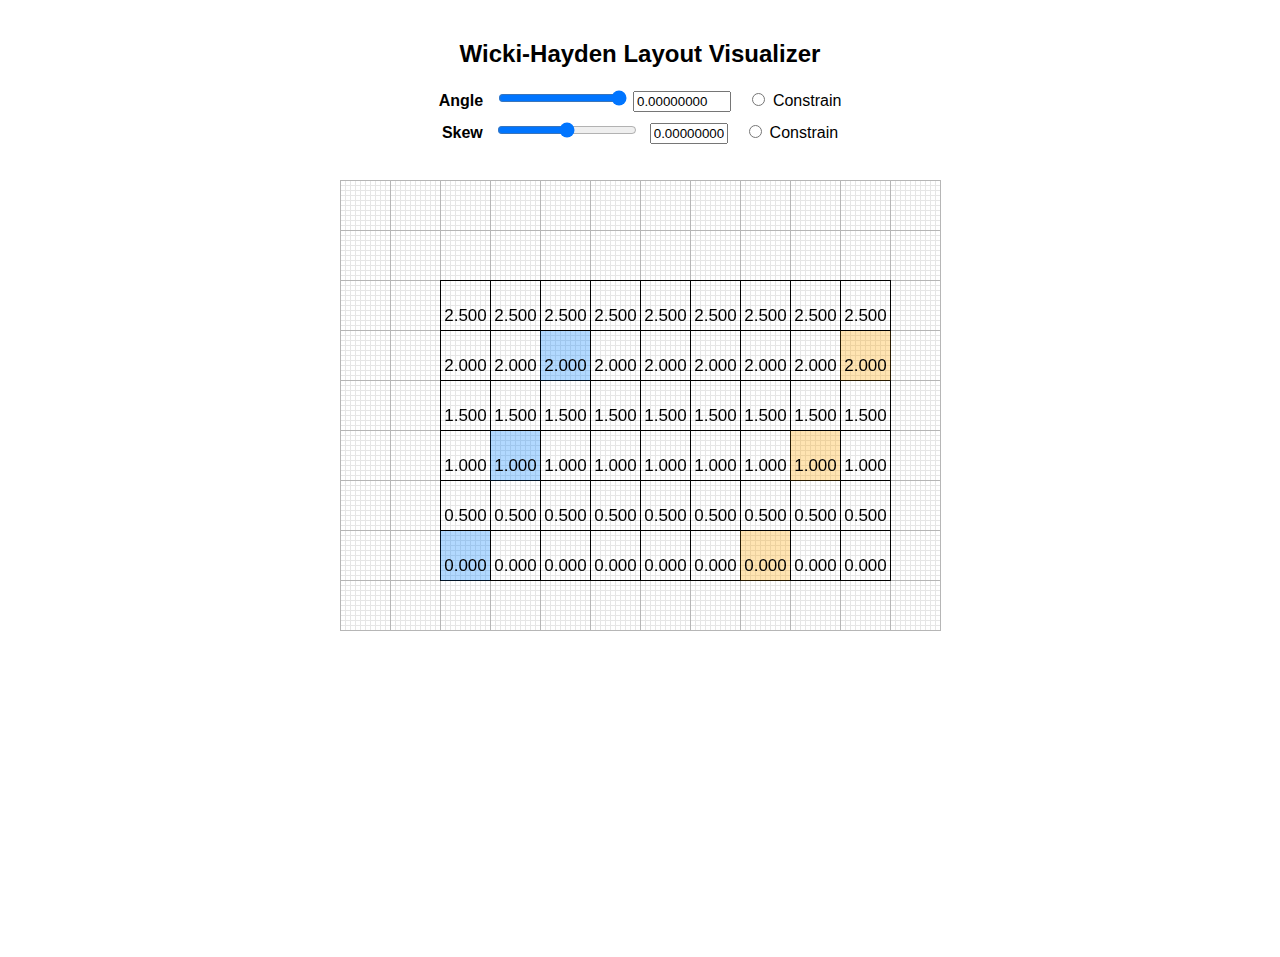
<file: index.html>
<!DOCTYPE html>
<html>
<head>
  <title>Wicki-Hayden Layout Visualizer</title>
  <link rel="stylesheet" href="styles.css">
</head>
<body>
  <h2>Wicki-Hayden Layout Visualizer</h2>

  <!-- Slider for rotation angle -->
  <div class="control-row">
    <label for="angleSlider" style="margin-right:8px; font-weight:600;">Angle</label>
    <input type="range" id="angleSlider" min="-45" max="0" step = "0.00000001" value="0.00">
    <input type="text" id="angleInput" value="0.00" style="width:90px">
    <label style="margin-left:12px;">
      <input type="radio" name="constrain" value="angle" id="angleConstrain"> Constrain
    </label>
  </div>

  <div class="control-row" style="margin-top:8px;">
    <label for="skewSlider" style="margin-right:8px; font-weight:600;">Skew</label>
    <input type="range" id="skewSlider" min="-0.5" max="0.5" step="0.00000001" value="0.0" style="width:140px">
    <input type="text" id="skewInput" value="0.0" style="width:70px; margin-left:6px">
    <label style="margin-left:12px;">
      <input type="radio" name="constrain" value="skew" id="skewConstrain"> Constrain
    </label>
  </div>

  <br>
  <canvas id="myCanvas" width="300" height="300"></canvas>
  
  <script src="script.js"></script>
</body>
</html>
    </label>
  </div>

  <br>
  <canvas id="myCanvas" width="300" height="300"></canvas>
 
  <script>
    const canvas = document.getElementById('myCanvas');
    const ctx = canvas.getContext('2d');
    const dpr = window.devicePixelRatio || 1;
    const cssWidth = 601;
    const cssHeight = 451;
 
    const offset = 0.5 // accounts for the fact that 1px stroke is drawn centered on the pixel
 
    const cellSize = 50; // Square side length
 
    const bottomPadding = cellSize;
    const leftPadding = cellSize * 3;
 
    const pivotX = leftPadding + offset - cellSize / 2; // X position of bottom-left corner
    const pivotY = cssHeight - bottomPadding - offset - cellSize / 2; // Y position of bottom-left corner
 
    const rows = 6;
    const cols = 9;

    const decimalPlaces = 8
 
    // Wire up DOM elements
    const angleSlider = document.getElementById('angleSlider');
    const angleInput = document.getElementById('angleInput');
    const skewSlider = document.getElementById('skewSlider');
    const skewInput = document.getElementById('skewInput');
    const angleConstrain = document.getElementById('angleConstrain');
    const skewConstrain = document.getElementById('skewConstrain');

    // Function to update constrained values
    function updateConstrainedValues() {
      console.log("Cos: "+ Math.cos((-angleInput.value) * Math.PI / 180));
      console.log("Sin: "+ Math.sin((-angleInput.value) * Math.PI / 180));

      // Solve for the following equation. Wolfram alpha works.
      // cos(theta) * (1 - 2 * skew) + 2 * sin(theta) = 0
      // i.e. vertical and horizontal offset due to rotation + skew cancel out, making octaves vertical
      if (angleConstrain.checked) {
        // need to multiply by -1, idk why
        const skewVal = -parseFloat(skewInput.value);
        const newAngleVal = -(180 - 2 * 180 / Math.PI * (Math.atan((Math.sqrt(4 * skewVal * skewVal - 4 * skewVal + 5) + 2)/(1 - 2 * skewVal))))
        angleSlider.value = newAngleVal.toString();
        angleInput.value = newAngleVal.toFixed(decimalPlaces);

        drawAll(parseFloat(angleInput.value));
      } else if (skewConstrain.checked) {
        const angleVal = parseFloat(angleInput.value);
        const newSkewVal = -Math.tan(angleVal * Math.PI / 180) - 0.5;
        skewSlider.value = newSkewVal.toString();
        skewInput.value = newSkewVal.toFixed(decimalPlaces);
        drawAll(parseFloat(angleInput.value));
      } else {
        // No constraints, just draw
        drawAll(parseFloat(angleInput.value));
      }
    }

    // Set up radio button event listeners
    angleConstrain.addEventListener('change', function() {
      if (this.checked) {
        // When angle is constrained, disable angle controls and enable skew controls
        angleSlider.disabled = true;
        angleInput.disabled = true;
        skewSlider.disabled = false;
        skewInput.disabled = false;
        updateConstrainedValues(); // Set initial mirrored value
        optimizeBtn.disabled = false;
      }
    });

    skewConstrain.addEventListener('change', function() {
      if (this.checked) {
        // When skew is constrained, disable skew controls and enable angle controls
        skewSlider.disabled = true;
        skewInput.disabled = true;
        angleSlider.disabled = false;
        angleInput.disabled = false;
        optimizeBtn.disabled = false;
        updateConstrainedValues(); // Set initial mirrored value
      }
    });

    // Function to enable all controls (called when radio is unchecked)
    function enableAllControls() {
      angleSlider.disabled = false;
      angleInput.disabled = false;
      skewSlider.disabled = false;
      skewInput.disabled = false;
    }

    // Add event listener for when radio buttons are unchecked
    document.getElementsByName('constrain').forEach(radio => {
      radio.addEventListener('change', function() {
        if (!this.checked) {
          enableAllControls();
        }
      });
    });
    // High-DPI (Retina) scaling so 1px strokes match the 1px CSS border
    canvas.style.width = cssWidth + 'px';
    canvas.style.height = cssHeight + 'px';
    canvas.width = Math.round(cssWidth * dpr);
    canvas.height = Math.round(cssHeight * dpr);
    ctx.scale(dpr, dpr);
 
    // Draw a fixed background grid (does not rotate with the square)
    function drawGrid(cell = 50, subdivisions = 10) {
      ctx.save();
      ctx.clearRect(0, 0, cssWidth, cssHeight); // clear before drawing grid
 
      const sub = cell / subdivisions;
 
      // thin subdivision lines
      ctx.beginPath();
      ctx.strokeStyle = '#e6e6e6';
      ctx.lineWidth = 1;
      for (let x = 0; x <= cssWidth; x += sub) {
        const xx = Math.round(x) + offset;
        ctx.moveTo(xx, 0);
        ctx.lineTo(xx, cssHeight);
      }
      for (let y = 0; y <= cssHeight; y += sub) {
        const yy = Math.round(y) + offset;
        ctx.moveTo(0, yy);
        ctx.lineTo(cssWidth, yy);
      }
      ctx.stroke();
 
      // stronger major grid lines on top
      ctx.beginPath();
      ctx.strokeStyle = '#b6b6b6';
      ctx.lineWidth = 1;
      for (let x = 0; x <= cssWidth; x += cell) {
        const xx = Math.round(x) + offset;
        ctx.moveTo(xx, 0);
        ctx.lineTo(xx, cssHeight);
      }
      for (let y = 0; y <= cssHeight; y += cell) {
        const yy = Math.round(y) + offset;
        ctx.moveTo(0, yy);
        ctx.lineTo(cssWidth, yy);
      }
      ctx.stroke();
 
      ctx.restore();
    }
 
    function drawAll(angleDegrees) {
      const angle = angleDegrees * Math.PI / 180; // convert to radians
      // draw grid first (grid does not rotate)
      drawGrid(50);
 
      // read skew value (how many cellSize units per row)
      const skew = parseFloat(skewInput?.value) || 0;
 
      // don't clear after grid; draw square on top
      ctx.save();
 
      // Move origin to bottom-left corner of square
      ctx.translate(pivotX, pivotY);
      ctx.rotate(angle);
 
      ctx.strokeStyle = 'black';
      ctx.lineWidth = 1;
 
      const perfectFourthSize = 5/12;
      const majorSecondSize = 2/12;
 
      for (let row = 0; row < rows; row++) {
        for (let col = 0; col < cols; col++) {
          // cumulative shift: bottom row (row=0) shift=0, row=1 shift=skew*cellSize, etc.
          const rowShift = skew * row * cellSize;
          const x = col * cellSize + rowShift - cellSize / 2;
          const y = -row * cellSize + cellSize / 2; // negative because canvas y-axis goes down


          // Draw cell
          ctx.strokeRect(x, y - cellSize, cellSize, cellSize);

          if (row == 2 * col) {
            // Highlight cells where row == 2 * col
            ctx.fillStyle = 'rgba(0, 128, 255, 0.3)';
            ctx.fillRect(x, y - cellSize, cellSize, cellSize);
          }

          if (col == (row / 2) + 6 && row % 2 == 0) {
            // Highlight bottom row even columns
            ctx.fillStyle = 'rgba(255, 165, 0, 0.3)';
            ctx.fillRect(x, y - cellSize, cellSize, cellSize);
          }

          // label drawing moved outside rotated context (see below)
        }
      }
 
      ctx.restore();
      // Draw labels unrotated: compute each cell center's canvas coordinates
      const ca = Math.cos(angle), sa = Math.sin(angle);
      ctx.fillStyle = 'black';
      const fontSize = Math.floor(cellSize * 0.35);
      ctx.font = fontSize + 'px Arial';
      ctx.textAlign = 'center';
      ctx.textBaseline = 'middle';

      const textOffset = 0.12 * cellSize;

      baseHeight = 0;
      octaveHeight = 0;
      for (let row = 0; row < rows; row++) {
        for (let col = 0; col < cols; col++) {
          const rowShift = skew * row * cellSize;

          const pitch = col * majorSecondSize + row * perfectFourthSize;
          const localX = col * cellSize + rowShift; // center of cell in local coords
          const localY = -row * cellSize;           // center of cell in local coords
          // transform local (rotated) point into canvas coordinates
          const worldX = pivotX  + localX * ca - localY * sa;
          const worldY = pivotY  + localX * sa + localY * ca;

          
          // Draw pitch value
         // ctx.fillText(parseFloat(pitch).toFixed(2), worldX , worldY - textOffset);

          // height of midpoint of cell, relative to center of origin cell
          const height = (-sa * localX - localY * ca) - (25 * sa - 25 * ca);

          if (row === 0 && col === 0) {
            baseHeight = height; // store base height for reference
            octaveHeight = (-sa * (cellSize + (skew * 2 * cellSize))  + ca * 2 * cellSize);
          }

          displayHeight = ((height - baseHeight) / octaveHeight);
          // Draw height value below the pitch
          ctx.fillText(`${displayHeight.toFixed(3)}`, worldX, worldY - textOffset + fontSize); // offset by fontSize for spacing
        }
      }
    }
 
    // Update rotation when slider moves (supports fractional angles)
    angleSlider.addEventListener('input', () => {
      const angle = parseFloat(angleSlider.value);
      if (angleInput) angleInput.value = angle.toFixed(decimalPlaces);
      updateConstrainedValues();
    });
    // Skew slider -> numeric input
    skewSlider.addEventListener('input', () => {
      const s = parseFloat(skewSlider.value);
      skewInput.value = s.toFixed(decimalPlaces);
      updateConstrainedValues();
    });
    // numeric input -> slider
    skewInput.addEventListener('keyup', function (e) {
      if (e.key === 'Enter') {
        const v = parseFloat(skewInput.value);
        if (!Number.isNaN(v)) {
          const clamped = Math.max(parseFloat(skewSlider.min), Math.min(parseFloat(skewSlider.max), v));
          skewSlider.value = clamped;
          skewInput.value = clamped.toFixed(decimalPlaces);
        }
          updateConstrainedValues();
      } 
    });
    
  
    // Update slider when numeric input changes (typed by user)
    angleInput.addEventListener('keyup', function (e) {
      if (e.key == 'Enter') {
        // allow partial/fractional typing, coerce to number for drawing
        const v = angleInput.value;
        const n = parseFloat(v);
        if (!Number.isNaN(n)) {
          const clamped = Math.max(-45, Math.min(0, n));
          angleSlider.value = clamped;
          if (angleInput) angleInput.value = clamped.toFixed(decimalPlaces);
        }
        updateConstrainedValues();
      }
    });
 
     // Initial draw (ensure inputs are synced and show one fractional digit)
     const initial = parseFloat(angleSlider.value) || 0;
     angleInput.value = (0).toFixed(decimalPlaces);
     skewInput.value = (0).toFixed(decimalPlaces);
     drawAll(initial);
     fifthCents.value = (700).toFixed(decimalPlaces);
   </script>
 </body>
 </html>
</file>
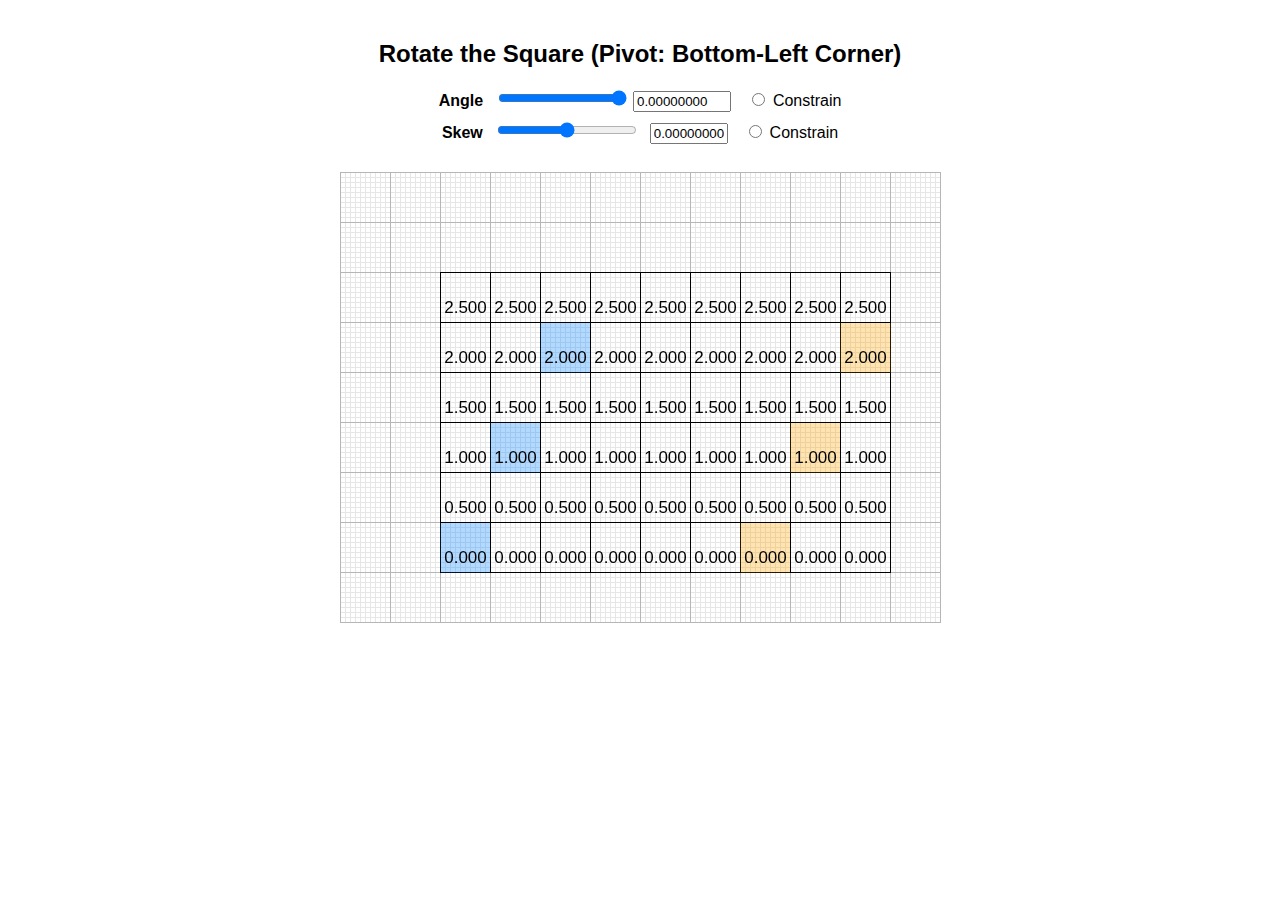
<file: main.html>
<!DOCTYPE html>
<html>
<head>
  <title>Wicki-Hayden Layout Optimizer</title>
  <style>
    body {
      font-family: Arial, sans-serif;
      text-align: center;
      margin-top: 40px;
    }
    canvas {
      margin-top: 10px;
    }
  </style>
</head>
<body>
  <h2>Rotate the Square (Pivot: Bottom-Left Corner)</h2>

  <!-- Slider for rotation angle -->
  <div class="control-row">
    <label for="angleSlider" style="margin-right:8px; font-weight:600;">Angle</label>
    <input type="range" id="angleSlider" min="-45" max="0" step = "0.00000001" value="0.00">
    <input type="text" id="angleInput" value="0.00" style="width:90px">
    <label style="margin-left:12px;">
      <input type="radio" name="constrain" value="angle" id="angleConstrain"> Constrain
    </label>
  </div>

  <div class="control-row" style="margin-top:8px;">
    <label for="skewSlider" style="margin-right:8px; font-weight:600;">Skew</label>
    <input type="range" id="skewSlider" min="-0.5" max="0.5" step="0.00000001" value="0.0" style="width:140px">
    <input type="text" id="skewInput" value="0.0" style="width:70px; margin-left:6px">
    <label style="margin-left:12px;">
      <input type="radio" name="constrain" value="skew" id="skewConstrain"> Constrain
    </label>
  </div>

  <br>
  <canvas id="myCanvas" width="300" height="300"></canvas>
 
  <script>
    const canvas = document.getElementById('myCanvas');
    const ctx = canvas.getContext('2d');
    const dpr = window.devicePixelRatio || 1;
    const cssWidth = 601;
    const cssHeight = 451;
 
    const offset = 0.5 // accounts for the fact that 1px stroke is drawn centered on the pixel
 
    const cellSize = 50; // Square side length
 
    const bottomPadding = cellSize;
    const leftPadding = cellSize * 3;
 
    const pivotX = leftPadding + offset - cellSize / 2; // X position of bottom-left corner
    const pivotY = cssHeight - bottomPadding - offset - cellSize / 2; // Y position of bottom-left corner
 
    const rows = 6;
    const cols = 9;

    const decimalPlaces = 8
 
    // Wire up DOM elements
    const angleSlider = document.getElementById('angleSlider');
    const angleInput = document.getElementById('angleInput');
    const skewSlider = document.getElementById('skewSlider');
    const skewInput = document.getElementById('skewInput');
    const angleConstrain = document.getElementById('angleConstrain');
    const skewConstrain = document.getElementById('skewConstrain');

    // Function to update constrained values
    function updateConstrainedValues() {
      console.log("Cos: "+ Math.cos((-angleInput.value) * Math.PI / 180));
      console.log("Sin: "+ Math.sin((-angleInput.value) * Math.PI / 180));

      // Solve for the following equation. Wolfram alpha works.
      // cos(theta) * (1 - 2 * skew) + 2 * sin(theta) = 0
      // i.e. vertical and horizontal offset due to rotation + skew cancel out, making octaves vertical
      if (angleConstrain.checked) {
        // need to multiply by -1, idk why
        const skewVal = -parseFloat(skewInput.value);
        const newAngleVal = -(180 - 2 * 180 / Math.PI * (Math.atan((Math.sqrt(4 * skewVal * skewVal - 4 * skewVal + 5) + 2)/(1 - 2 * skewVal))))
        angleSlider.value = newAngleVal.toString();
        angleInput.value = newAngleVal.toFixed(decimalPlaces);

        drawAll(parseFloat(angleInput.value));
      } else if (skewConstrain.checked) {
        const angleVal = parseFloat(angleInput.value);
        const newSkewVal = -Math.tan(angleVal * Math.PI / 180) - 0.5;
        skewSlider.value = newSkewVal.toString();
        skewInput.value = newSkewVal.toFixed(decimalPlaces);
        drawAll(parseFloat(angleInput.value));
      } else {
        // No constraints, just draw
        drawAll(parseFloat(angleInput.value));
      }
    }

    // Set up radio button event listeners
    angleConstrain.addEventListener('change', function() {
      if (this.checked) {
        // When angle is constrained, disable angle controls and enable skew controls
        angleSlider.disabled = true;
        angleInput.disabled = true;
        skewSlider.disabled = false;
        skewInput.disabled = false;
        updateConstrainedValues(); // Set initial mirrored value
        optimizeBtn.disabled = false;
      }
    });

    skewConstrain.addEventListener('change', function() {
      if (this.checked) {
        // When skew is constrained, disable skew controls and enable angle controls
        skewSlider.disabled = true;
        skewInput.disabled = true;
        angleSlider.disabled = false;
        angleInput.disabled = false;
        optimizeBtn.disabled = false;
        updateConstrainedValues(); // Set initial mirrored value
      }
    });

    // Function to enable all controls (called when radio is unchecked)
    function enableAllControls() {
      angleSlider.disabled = false;
      angleInput.disabled = false;
      skewSlider.disabled = false;
      skewInput.disabled = false;
    }

    // Add event listener for when radio buttons are unchecked
    document.getElementsByName('constrain').forEach(radio => {
      radio.addEventListener('change', function() {
        if (!this.checked) {
          enableAllControls();
        }
      });
    });
    // High-DPI (Retina) scaling so 1px strokes match the 1px CSS border
    canvas.style.width = cssWidth + 'px';
    canvas.style.height = cssHeight + 'px';
    canvas.width = Math.round(cssWidth * dpr);
    canvas.height = Math.round(cssHeight * dpr);
    ctx.scale(dpr, dpr);
 
    // Draw a fixed background grid (does not rotate with the square)
    function drawGrid(cell = 50, subdivisions = 10) {
      ctx.save();
      ctx.clearRect(0, 0, cssWidth, cssHeight); // clear before drawing grid
 
      const sub = cell / subdivisions;
 
      // thin subdivision lines
      ctx.beginPath();
      ctx.strokeStyle = '#e6e6e6';
      ctx.lineWidth = 1;
      for (let x = 0; x <= cssWidth; x += sub) {
        const xx = Math.round(x) + offset;
        ctx.moveTo(xx, 0);
        ctx.lineTo(xx, cssHeight);
      }
      for (let y = 0; y <= cssHeight; y += sub) {
        const yy = Math.round(y) + offset;
        ctx.moveTo(0, yy);
        ctx.lineTo(cssWidth, yy);
      }
      ctx.stroke();
 
      // stronger major grid lines on top
      ctx.beginPath();
      ctx.strokeStyle = '#b6b6b6';
      ctx.lineWidth = 1;
      for (let x = 0; x <= cssWidth; x += cell) {
        const xx = Math.round(x) + offset;
        ctx.moveTo(xx, 0);
        ctx.lineTo(xx, cssHeight);
      }
      for (let y = 0; y <= cssHeight; y += cell) {
        const yy = Math.round(y) + offset;
        ctx.moveTo(0, yy);
        ctx.lineTo(cssWidth, yy);
      }
      ctx.stroke();
 
      ctx.restore();
    }
 
    function drawAll(angleDegrees) {
      const angle = angleDegrees * Math.PI / 180; // convert to radians
      // draw grid first (grid does not rotate)
      drawGrid(50);
 
      // read skew value (how many cellSize units per row)
      const skew = parseFloat(skewInput?.value) || 0;
 
      // don't clear after grid; draw square on top
      ctx.save();
 
      // Move origin to bottom-left corner of square
      ctx.translate(pivotX, pivotY);
      ctx.rotate(angle);
 
      ctx.strokeStyle = 'black';
      ctx.lineWidth = 1;
 
      const perfectFourthSize = 5/12;
      const majorSecondSize = 2/12;
 
      for (let row = 0; row < rows; row++) {
        for (let col = 0; col < cols; col++) {
          // cumulative shift: bottom row (row=0) shift=0, row=1 shift=skew*cellSize, etc.
          const rowShift = skew * row * cellSize;
          const x = col * cellSize + rowShift - cellSize / 2;
          const y = -row * cellSize + cellSize / 2; // negative because canvas y-axis goes down


          // Draw cell
          ctx.strokeRect(x, y - cellSize, cellSize, cellSize);

          if (row == 2 * col) {
            // Highlight cells where row == 2 * col
            ctx.fillStyle = 'rgba(0, 128, 255, 0.3)';
            ctx.fillRect(x, y - cellSize, cellSize, cellSize);
          }

          if (col == (row / 2) + 6 && row % 2 == 0) {
            // Highlight bottom row even columns
            ctx.fillStyle = 'rgba(255, 165, 0, 0.3)';
            ctx.fillRect(x, y - cellSize, cellSize, cellSize);
          }

          // label drawing moved outside rotated context (see below)
        }
      }
 
      ctx.restore();
      // Draw labels unrotated: compute each cell center's canvas coordinates
      const ca = Math.cos(angle), sa = Math.sin(angle);
      ctx.fillStyle = 'black';
      const fontSize = Math.floor(cellSize * 0.35);
      ctx.font = fontSize + 'px Arial';
      ctx.textAlign = 'center';
      ctx.textBaseline = 'middle';

      const textOffset = 0.12 * cellSize;

      baseHeight = 0;
      octaveHeight = 0;
      for (let row = 0; row < rows; row++) {
        for (let col = 0; col < cols; col++) {
          const rowShift = skew * row * cellSize;

          const pitch = col * majorSecondSize + row * perfectFourthSize;
          const localX = col * cellSize + rowShift; // center of cell in local coords
          const localY = -row * cellSize;           // center of cell in local coords
          // transform local (rotated) point into canvas coordinates
          const worldX = pivotX  + localX * ca - localY * sa;
          const worldY = pivotY  + localX * sa + localY * ca;

          
          // Draw pitch value
         // ctx.fillText(parseFloat(pitch).toFixed(2), worldX , worldY - textOffset);

          // height of midpoint of cell, relative to center of origin cell
          const height = (-sa * localX - localY * ca) - (25 * sa - 25 * ca);

          if (row === 0 && col === 0) {
            baseHeight = height; // store base height for reference
            octaveHeight = (-sa * (cellSize + (skew * 2 * cellSize))  + ca * 2 * cellSize);
          }

          displayHeight = ((height - baseHeight) / octaveHeight);
          // Draw height value below the pitch
          ctx.fillText(`${displayHeight.toFixed(3)}`, worldX, worldY - textOffset + fontSize); // offset by fontSize for spacing
        }
      }
    }
 
    // Update rotation when slider moves (supports fractional angles)
    angleSlider.addEventListener('input', () => {
      const angle = parseFloat(angleSlider.value);
      if (angleInput) angleInput.value = angle.toFixed(decimalPlaces);
      updateConstrainedValues();
    });
    // Skew slider -> numeric input
    skewSlider.addEventListener('input', () => {
      const s = parseFloat(skewSlider.value);
      skewInput.value = s.toFixed(decimalPlaces);
      updateConstrainedValues();
    });
    // numeric input -> slider
    skewInput.addEventListener('keyup', function (e) {
      if (e.key === 'Enter') {
        const v = parseFloat(skewInput.value);
        if (!Number.isNaN(v)) {
          const clamped = Math.max(parseFloat(skewSlider.min), Math.min(parseFloat(skewSlider.max), v));
          skewSlider.value = clamped;
          skewInput.value = clamped.toFixed(decimalPlaces);
        }
          updateConstrainedValues();
      } 
    });
    
  
    // Update slider when numeric input changes (typed by user)
    angleInput.addEventListener('keyup', function (e) {
      if (e.key == 'Enter') {
        // allow partial/fractional typing, coerce to number for drawing
        const v = angleInput.value;
        const n = parseFloat(v);
        if (!Number.isNaN(n)) {
          const clamped = Math.max(-45, Math.min(0, n));
          angleSlider.value = clamped;
          if (angleInput) angleInput.value = clamped.toFixed(decimalPlaces);
        }
        updateConstrainedValues();
      }
    });
 
     // Initial draw (ensure inputs are synced and show one fractional digit)
     const initial = parseFloat(angleSlider.value) || 0;
     angleInput.value = (0).toFixed(decimalPlaces);
     skewInput.value = (0).toFixed(decimalPlaces);
     drawAll(initial);
     fifthCents.value = (700).toFixed(decimalPlaces);
   </script>
 </body>
 </html>
</file>
<file: styles.css>
body {
  font-family: Arial, sans-serif;
  text-align: center;
  margin-top: 40px;
}

canvas {
  margin-top: 10px;
}

.control-row {
  margin: 8px 0;
}
</file>
